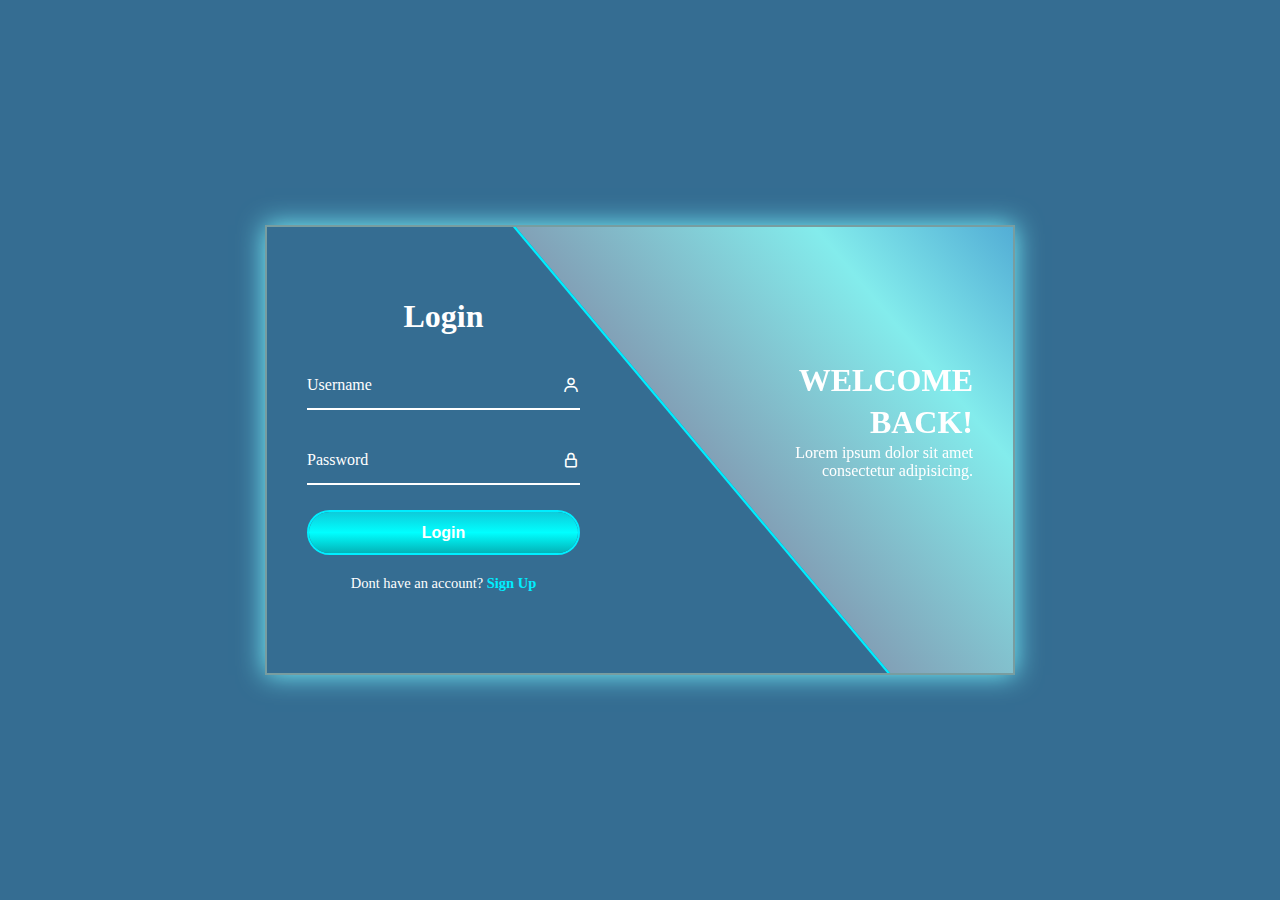
<file: reg.html>
<!DOCTYPE html>
<html lang="en">
<head>
    <meta charset="UTF-8">
    <meta name="viewport" content="width=device-width, initial-scale=1.0">
    <title>Document</title>
    <link rel="stylesheet" href="reg.css">
    <link href='https://unpkg.com/boxicons@2.1.4/css/boxicons.min.css' rel='stylesheet'>

</head>
<body>
    <div class="wrapper">
<span class="bg-animate"></span>
<span class="bg-animate2"></span>


        <div class="form-box login">
            <h2 class="animation" style="--i:0">Login</h2>
            <form action="#">
                <div class="input-box animation" style="--i:1">
                    <input type="text" required>
                    <label for="">Username</label> 
                    <i class='bx bx-user'></i>
                </div>
                <div class="input-box animation" style="--i:2">
                    <input type="password" required>
                    <label for="">Password</label>
                    <i class='bx bx-lock-alt'></i>
                </div>
                <button type="submit" class="btn animation" style="--i:3">Login</button>
                <div class="logreg-link animation" style="--i:4">
                    <p>Dont have an account?
                        <a href="#" class="register-link">Sign Up</a>
                    </p>
                </div>
            </form>
        </div>
        <div class="info-text login">
            <h2 class="animation" style="--i:0;">welcome back!</h2>
            <p class="animation" style="--i:1;">Lorem ipsum dolor sit amet consectetur adipisicing.</p>
        </div>
        <div class="form-box register">
            <h2 class="animation" style="--i:17;">Sign Up</h2>
            <form action="#">
                <div class="input-box animation" style="--i:18;">
                    <input type="text" required>
                    <label for="">Username</label> 
                    <i class='bx bx-user'></i>
                </div>
                <div class="input-box animation" style="--i:19;">
                    <input type="text" required>
                    <label for="">Email</label> 
                    <i class='bx bx-envelope' ></i>
                </div>

                <div class="input-box animation" style="--i:20;">
                    <input type="password" required>
                    <label for="">Password</label>
                    <i class='bx bx-lock-alt'></i>
                </div>
                <button type="submit" class="btn animation" style="--i:21;">Sign Up</button>
                <div class="logreg-link animation" style="--i:22;">
                    <p>Already have an account?
                        <a href="#" class="login-link">Login</a>
                    </p>
                </div>
            </form>
        </div>
        <div class="info-text register">
            <h2 class="animation" style="--i:17;">welcome back!</h2>
            <p class="animation" style="--i:18;">Lorem ipsum dolor sit amet consectetur adipisicing.</p>
        </div>

    </div>
<script src="reg.js"></script>
</body>
</html>
</file>
<file: reg.css>
* {
  margin: 0;
  padding: 0;
  box-sizing: border-box;
}

body {
  display: flex;
  justify-content: center;
  align-items: center;
  min-height: 100vh;
  /* background: rgb(25, 35, 52); */
  background: #356d92;
}

.wrapper {
    position: relative;
    width: 750px;
    height: 450px;
    background: transparent;
    border: 2px solid rgb(120, 157, 160);
    overflow: hidden;
    box-shadow: 0 0 25px rgb(121, 244, 253);
}

.wrapper .form-box {
  position: absolute;
  top: 0;
  width: 50%;
  height: 100%;
  display: flex;
  flex-direction: column;
  justify-content: center;
}

.wrapper .form-box.login {
  left: 0;
  padding: 0 60px 0 40px;
}

.wrapper .form-box.login .animation {
  transform: translateX(0);
  transition: .7s ease;
}

.wrapper.active .form-box.login .animation {
  transform: translateX(-120%);
  opacity: 0;
  filter: blur(0);
  transition: .7s ease;
  transition-delay: calc(.1s * var(--i))
}


.wrapper .form-box.register {
  right: 0;
  padding: 0 40px 0 60px;
}

.wrapper .form-box.register .animation {
  transform: translateX(120%);
  transition: .7s ease;
  opacity: 0;
  filter: blur(10px);
}


.wrapper.active .form-box.register .animation {
  transform: translateX(0);
  opacity: 1;
  filter: blur(0);
  transition-delay: calc(.1s * var(--i))
  
}

.form-box h2 {
    font-size: 32px;
    color: #fff;
    text-align: center;
}

.form-box .input-box {
  position: relative;
  width: 100%;
  height: 50px;
  margin: 25px 0;
}

.input-box input {
  width: 100%;
  height: 100%;
  background: transparent;
  border: none;
  outline: none;
  border-bottom: 2px solid #fff;
  font-size: 16px;
  color: #fff;
  font-weight: 500;
  transition: .5s;
  padding-right: 23px;
}

.input-box label {
  position: absolute;
  top: 50%;
  left: 0;
  transform: translateY(-50%);
  font-size: 16px;
  color: #fff;
  pointer-events: none;
  transition: .5s;
}

.input-box input:focus~label,
.input-box input:valid~label {
  top: -5px;
  color: #0ef;
}

.input-box i {
  position: absolute;
  top: 50%;
  right: 0;
  transform: translateY(-50%);
  font-size: 18px;
  color: #fff;
}

.btn {
  position: relative;
  width: 100%;
  height: 45px;
  background: transparent;
  border: 2px solid #0ef;
  outline: none;
  border-radius: 40px;
  cursor: pointer;
  font-size: 16px;
  color: #fff;
  font-weight: 600;
  z-index: 1;
  overflow: hidden;
}

.btn::before {
  top: -100%;
  left: 0;
  width: 100%;
  height: 300%;
  content: '';
  position: absolute;
  width: 100%;
  z-index: -1;
  background: linear-gradient(#29648f, aqua, #081b29);
  transition: .5s;
}

.btn:hover::before {
  top: 0;
}

.form-box .logreg-link {
  font-size: 14.5px;
  color: #fff;
  text-align: center; 
  margin: 20px 0 10px;
}


.logreg-link p a {
  color: #0ef;
  text-decoration: none;
  font-weight: 600;
}

.logreg-link p a:hover {
  text-decoration: underline;

}

.wrapper .info-text {
  position: absolute;
  top: 0;
  width: 50%;
  height: 100%;
  display: flex;
  flex-direction: column;
  justify-content: center;
}

.wrapper .info-text.login {
  right: 0;
  text-align: right;
  padding: 0 40px 60px 150px;
}

.wrapper .info-text.login .animation {
  transform: translateX(0);
  opacity: 1;
  filter: blur(0);
  transition: .7s ease;
}

.wrapper.active .info-text.login .animation {
  transform: translateX(120%);
  opacity: 0;
  filter: blur(0);
  transition: .7s ease;
  transition-delay: calc(.1s * var(--i))
}




.wrapper .info-text.register {
  left: 0;
  text-align: left;
  padding: 0 150px 60px 40px;
  pointer-events: none;
  
}

.wrapper .info-text.register .animation {
  transform: translateX(-120%);
  opacity: 0;
  filter: blur(10px);
  transition: .7s ease;
}

.wrapper.active .info-text.register .animation {
  transform: translateX(0);
  opacity: 1;
  filter: blur(0);
  transition-delay: calc(.1s * var(--i))
}


.info-text h2 {
  font-size: 32px;
  color: #fff;
  line-height: 1.3;
  text-transform: uppercase;
}

.info-text p {
  font-size: 16px;
  color: #fff;
}

.wrapper .bg-animate {
  position: absolute;
  top: -4px;
  right: 0;
  width: 850px;
  height: 600px;
  background: linear-gradient(#3b8eca, rgb(131, 236, 236), #82a1b7);
  border-bottom: 3px solid #0ef;
  transform: rotate(10deg) skewY(40deg);
  /* transform: rotate(0) skewY(0); */
  transform-origin: bottom right;
  transition: 1.5s ease;
}
.wrapper.active .bg-animate {
  transform: rotate(0) skewY(0);
  transition-delay: .5s;
}



.wrapper .bg-animate2 {
  position: absolute;
  top: 100%;
  left: 250px;
  width: 850px;
  height: 700px;
  background: #356d92;
  border-top: 3px solid #0ef;
  transform: rotate(0) skewY(0);
  transform-origin: bottom left;
  transition: 1.5s ease;
}

.wrapper.active .bg-animate2 {
  transform: rotate(-11deg) skewY(-41deg);
  transition-delay: 0.2s;
  

}
</file>
